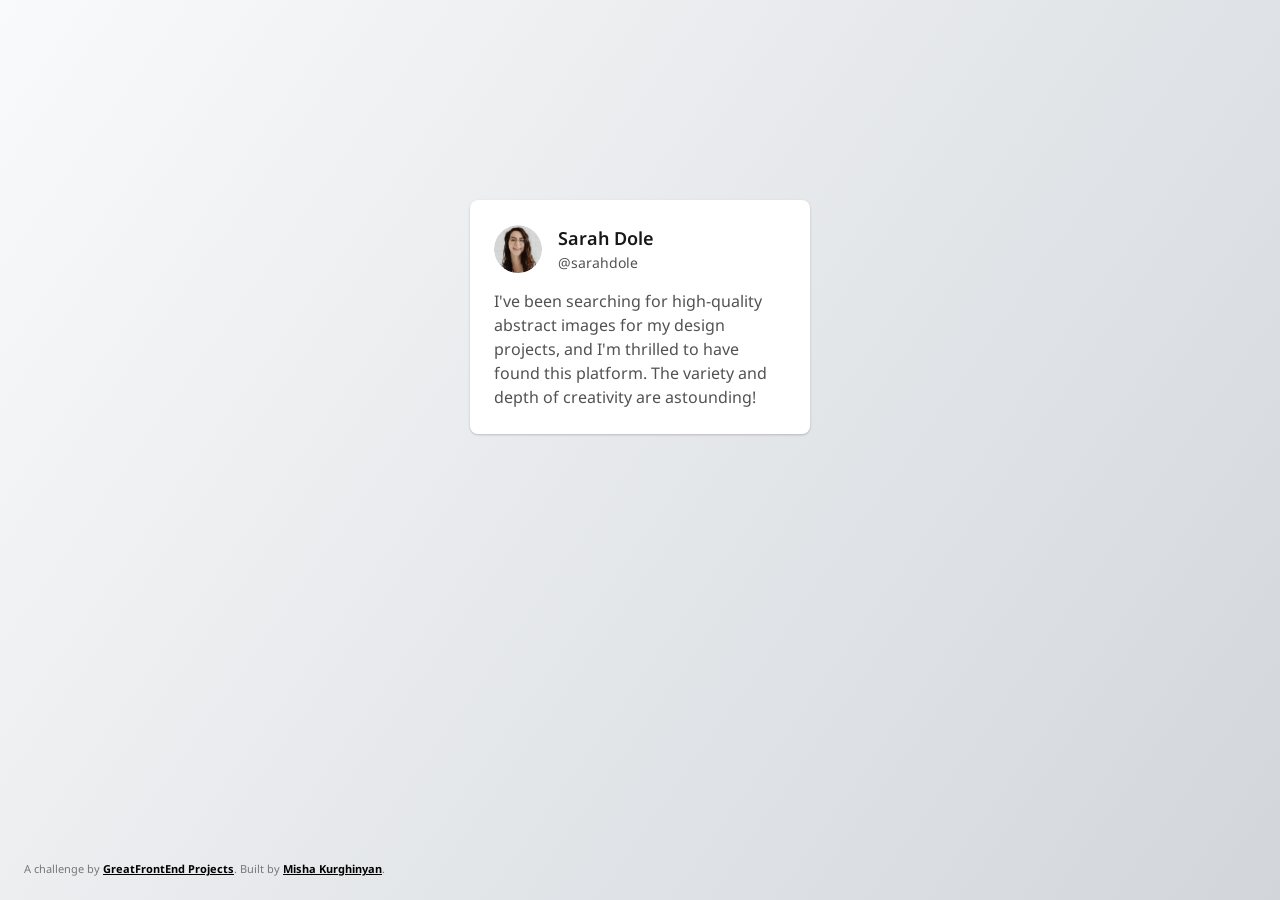
<file: marketing-track/01-testimonial-card/index.html>
<!doctype html>
<html lang="en">
  <!-- [Delete this comment] This file is the main file for the challenge. For the most part, you should be editing this file. -->
  <head>
    <meta charset="utf-8" />
    <meta name="viewport" content="width=device-width, initial-scale=1" />
    <title>GreatFrontEnd Projects</title>
    <link rel="preconnect" href="https://fonts.googleapis.com" />
    <link rel="preconnect" href="https://fonts.gstatic.com" crossorigin />
    <link
      href="https://fonts.googleapis.com/css2?family=Noto+Sans:ital,wght@0,100..900;1,100..900&display=swap"
      rel="stylesheet"
    />
    <link rel="stylesheet" href="css/style.css" />

    <!-- Tailwind CDN allows you to use Tailwind classes immediately in your HTML without any installation steps. 
      If you're not using Tailwind, you may delete the <script> -->
    <!-- Get started on Tailwind: https://tailwindcss.com/docs/installation/play-cdn -->

    <link rel="icon" href="img/favicon.ico" sizes="any" />
    <style>
      /* You may write styles inside this <style> tag or within `css/style.css`. */
    </style>
  </head>
  <body>
    <!-- Add your site or application content here -->
    <main id="root">
      <article class="card">
        <div class="profile">
          <img
            src="img/profile-thumbnail.png"
            width="48"
            height="48"
            alt="Profile thumbnail"
            class="profile-thumbnail"
          />
          <div class="profile-info">
            <h2 class="name">Sarah Dole</h2>
            <h3 class="userName">@sarahdole</h3>
          </div>
        </div>
        <p class="testimonial">
          I've been searching for high-quality abstract images for my design
          projects, and I'm thrilled to have found this platform. The variety
          and depth of creativity are astounding!
        </p>
      </article>
    </main>
    <!-- Sarah Dole
      @sarahdole
      I've been searching for high-quality abstract images for my design projects, 
      and I'm thrilled to have found this platform. The variety and depth of creativity are astounding! 
    -->

    <!-- Attribute this challenge to yourself! -->
    <footer class="credits" data-gfe-screenshot-exclude="true">
      A challenge by
      <a
        href="https://www.greatfrontend.com/projects?ref=challenges"
        target="_blank"
        >GreatFrontEnd Projects</a
      >. Built by
      <a
        href="https://www.greatfrontend.com/projects/u/minecon291"
        target="_blank"
        >Misha Kurghinyan</a
      >.
    </footer>
    <script src="js/index.js"></script>
  </body>
</html>
</file>
<file: marketing-track/01-testimonial-card/css/style.css>
/* Put any custom CSS styles here.  */
/* Be sure to delete the <style> tag in index.html if you want to use this stylesheet. */

* {
  box-sizing: border-box;
  margin: 0;
  padding: 0;
}

#root {
  box-sizing: border-box;
  --text-primary: #171717;
  --text-secondary: #525252;
  --background-primary: #fff;

  display: flex;
  justify-content: center;
  height: 100vh;
}

body {
  margin: 0;
  font-family:
    "Noto Sans",
    system-ui,
    -apple-system,
    BlinkMacSystemFont,
    "Segoe UI",
    Roboto,
    Oxygen,
    Ubuntu,
    Cantarell,
    "Open Sans",
    "Helvetica Neue",
    sans-serif;
  min-height: 100vh;
  background-image: linear-gradient(125deg, #f9fafb, #d2d6db);
  -webkit-font-smoothing: antialiased;
  -moz-osx-font-smoothing: grayscale;
  text-rendering: optimizeLegibility;
}

.card {
  display: flex;
  flex-direction: column;
  gap: 16px;
  padding: 24px;
  width: 340px;
  height: 234px;
  background: var(--background-primary);
  border-radius: 8px;
  margin-top: 200px;
  box-shadow:
    0px 1px 2px rgba(0, 0, 0, 0.1),
    0px 1px 3px rgba(0, 0, 0, 0.1);
}

.profile {
  display: flex;
  align-items: center;
  gap: 16px;
  width: 100%;
  height: fit-content;
  justify-content: center;
  align-items: center;
}

.profile-thumbnail {
  width: 48px;
  height: 48px;
  border-radius: 50%;
  flex-shrink: 0;
}

.profile-info {
  display: flex;
  flex-direction: column;
  gap: 1px;
  flex: 1;
}

.name {
  font-size: 18px;
  font-weight: 600;
  color: var(--text-primary);
  line-height: 28px;
}

.userName {
  font-size: 14px;
  font-weight: 400;
  color: var(--text-secondary);
  line-height: 20px;
}

.testimonial {
  font-size: 16px;
  color: var(--text-secondary);
  line-height: 24px;
}

.credits {
  color: #777;
  position: fixed;
  bottom: 24px;
  left: 24px;
  font-size: 11px;
  text-align: center;
}

.credits a {
  color: #000;
  font-weight: bold;
}
</file>
